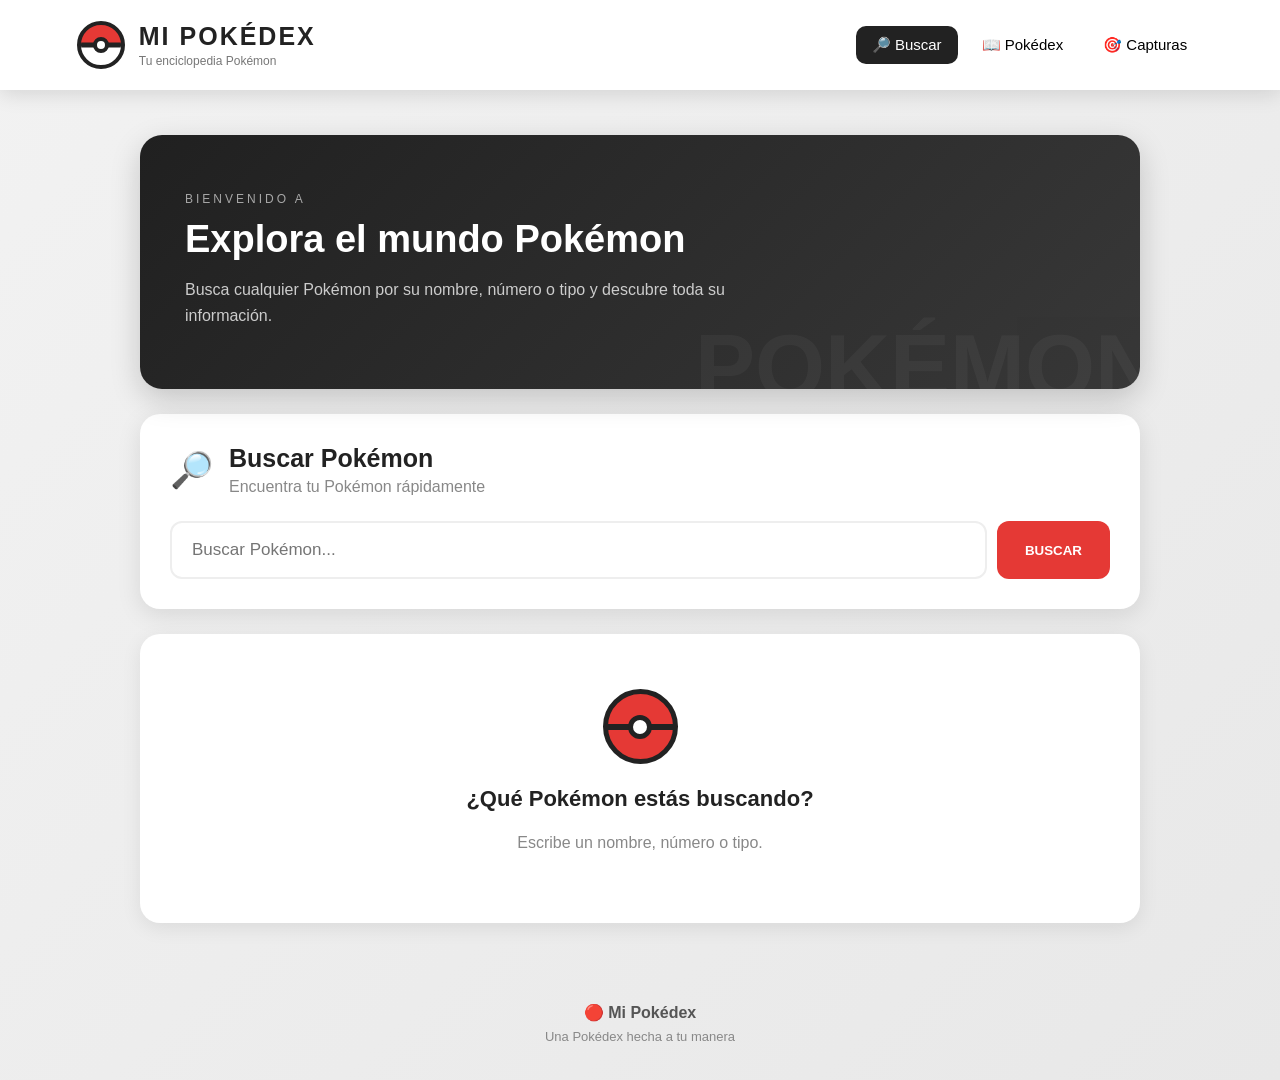
<file: MiPokedex/index.html>
<!DOCTYPE html>
<html lang="es">

<head>

    <meta charset="UTF-8">

    <meta name="viewport" content="width=device-width, initial-scale=1.0">

    <title>Mi Pokédex</title>

    <link rel="stylesheet" href="style.css">

</head>


<body>


    <!-- CABECERA -->

    <header class="cabecera">

        <div
    class="logo"
    onclick="location.href='index.html'"
>

    <div class="pokeball-logo">
        <span></span>
    </div>

    <div>
        <h1>MI POKÉDEX</h1>
        <p>Tu enciclopedia Pokémon</p>
    </div>

</div>

        <nav>

            <button
                class="boton-nav activo"
                onclick="location.href='index.html'">

                🔎 Buscar

            </button>


            <button
                class="boton-nav"
                onclick="location.href='lista.html'">

                📖 Pokédex

            </button>

<button
    class="boton-nav"
    onclick="location.href='capturas.html'">

    🎯 Capturas

</button>

        </nav>

    </header>



    <!-- CONTENIDO PRINCIPAL -->

    <main>


        <!-- PRESENTACIÓN -->

        <section class="presentacion">

            <p class="pequeno">
                BIENVENIDO A
            </p>


            <h2>
                Explora el mundo Pokémon
            </h2>


            <p class="descripcion-inicio">

                Busca cualquier Pokémon por su nombre,
                número o tipo y descubre toda su información.

            </p>

        </section>



        <!-- BUSCADOR -->

        <section class="buscador">


            <div class="titulo-buscador">

                <span class="icono-busqueda">
                    🔎
                </span>


                <div>

                    <h2>
                        Buscar Pokémon
                    </h2>

                    <p>
                        Encuentra tu Pokémon rápidamente
                    </p>

                </div>

            </div>



            <div class="barra-busqueda">


                <input

                    type="text"

                    id="busqueda"

                    placeholder="Buscar Pokémon..."

                    autocomplete="off"

                >


                <button

                    onclick="buscarPokemon()"

                    class="boton-buscar">

                    BUSCAR

                </button>


            </div>


        </section>



        <!-- RESULTADOS -->

        <section class="zona-resultados">

            <div id="resultados">


                <div class="mensaje-inicial">


                    <div class="pokeball-grande">
                        <span></span>
                    </div>


                    <h3>
                        ¿Qué Pokémon estás buscando?
                    </h3>


                    <p>
                        Escribe un nombre, número o tipo.
                    </p>


                </div>


            </div>

        </section>


    </main>



    <!-- PIE DE PÁGINA -->

    <footer>

        <p>
            🔴 Mi Pokédex
        </p>

        <span>
            Una Pokédex hecha a tu manera
        </span>

    </footer>



    <!-- JAVASCRIPT -->

    <script src="js/datos.js"></script>

    <script src="js/buscador.js"></script>


</body>

</html>
</file>
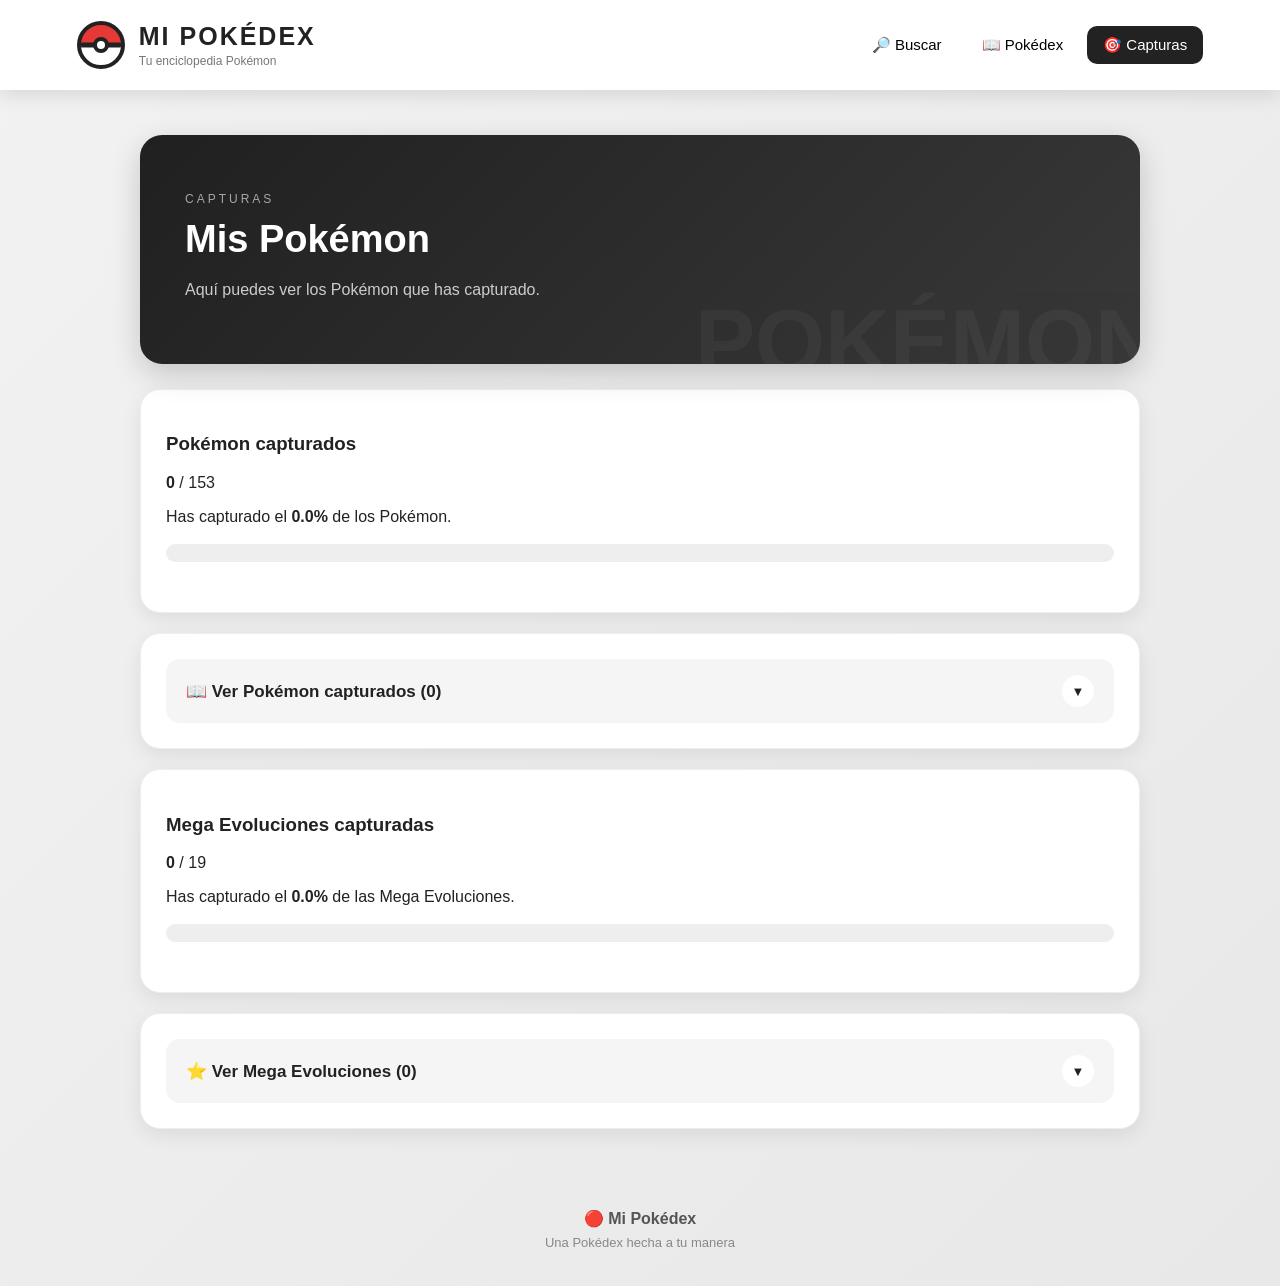
<file: capturas.html>
<!DOCTYPE html>
<html lang="es">

<head>

    <meta charset="UTF-8">

    <meta name="viewport" content="width=device-width, initial-scale=1.0">

    <title>Capturas - Mi Pokédex</title>

    <link rel="stylesheet" href="style.css">

</head>

<body>

<header class="cabecera">

   <div
    class="logo"
    onclick="location.href='index.html'"
>

    <div class="pokeball-logo">
        <span></span>
    </div>

    <div>
        <h1>MI POKÉDEX</h1>
        <p>Tu enciclopedia Pokémon</p>
    </div>

</div>


    <nav>

        <button
            class="boton-nav"
            onclick="location.href='index.html'">
            🔎 Buscar
        </button>

        <button
            class="boton-nav"
            onclick="location.href='lista.html'">
            📖 Pokédex
        </button>

        <button
            class="boton-nav activo"
            onclick="location.href='capturas.html'">
            🎯 Capturas
        </button>

    </nav>

</header>


<main>

    <section class="presentacion">

        <p class="pequeno">CAPTURAS</p>

        <h2>Mis Pokémon</h2>

        <p class="descripcion-inicio">
            Aquí puedes ver los Pokémon que has capturado.
        </p>

    </section>


    <section id="capturasPokemon"></section>

</main>


<footer>

    <p>🔴 Mi Pokédex</p>

    <span>Una Pokédex hecha a tu manera</span>

</footer>


<script src="js/datos.js"></script>
<script src="js/capturas.js"></script>

</body>

</html>
</file>
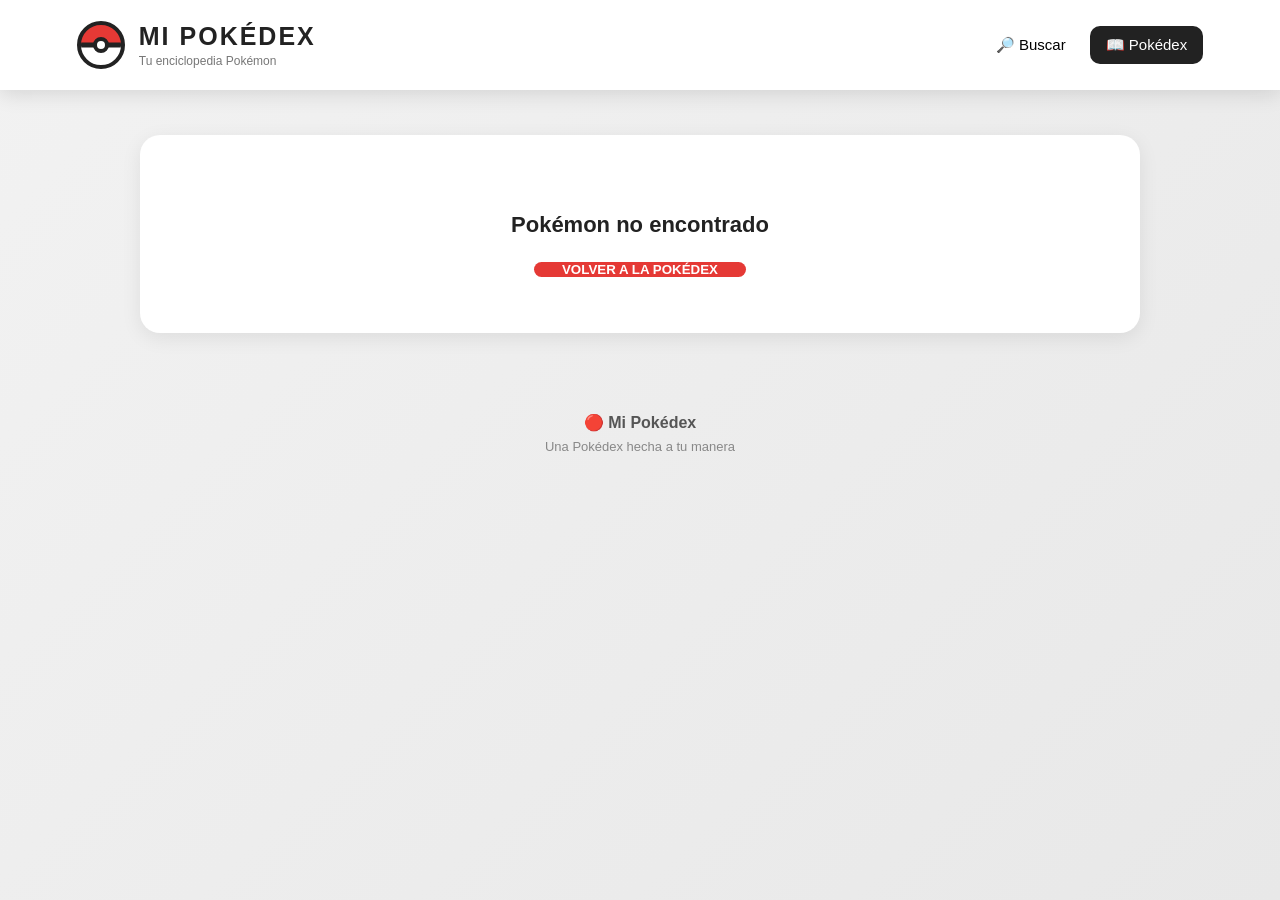
<file: pokemon.html>
<!DOCTYPE html>
<html lang="es">

<head>

    <meta charset="UTF-8">

    <meta name="viewport" content="width=device-width, initial-scale=1.0">

    <title>Pokémon - Mi Pokédex</title>

    <link rel="stylesheet" href="style.css">

</head>


<body>


    <header class="cabecera">

       <div
    class="logo"
    onclick="location.href='index.html'"
>

    <div class="pokeball-logo">
        <span></span>
    </div>

    <div>
        <h1>MI POKÉDEX</h1>
        <p>Tu enciclopedia Pokémon</p>
    </div>

</div>


        <nav>

            <button
                class="boton-nav"
                onclick="location.href='index.html'">

                🔎 Buscar

            </button>


            <button
                class="boton-nav activo"
                onclick="location.href='lista.html'">

                📖 Pokédex

            </button>

        </nav>

    </header>



    <main>

        <section id="fichaPokemon">

        </section>

    </main>



    <footer>

        <p>
            🔴 Mi Pokédex
        </p>

        <span>
            Una Pokédex hecha a tu manera
        </span>

    </footer>



    <script src="js/datos.js"></script>

    <script src="js/pokemon.js"></script>


</body>

</html>
</file>
<file: MiPokedex/style.css>
* {
    box-sizing: border-box;
}


body {

    margin: 0;

    font-family: Arial, Helvetica, sans-serif;

    background: linear-gradient(
        135deg,
        #f2f2f2,
        #e8e8e8
    );

    color: #222;

    min-height: 100vh;

}


/* CABECERA */

.cabecera {

    background: white;

    min-height: 90px;

    padding: 18px 6%;

    display: flex;

    justify-content: space-between;

    align-items: center;

    box-shadow:
        0 4px 20px rgba(0,0,0,0.12);

    position: sticky;

    top: 0;

    z-index: 100;

}


/* LOGO */

.logo {

    display: flex;

    align-items: center;

    gap: 14px;

}


.logo h1 {

    margin: 0;

    font-size: 25px;

    letter-spacing: 2px;

}


.logo p {

    margin: 3px 0 0;

    font-size: 12px;

    color: #777;

}


/* =========================
   POKÉBALL DEL LOGO
========================= */

.pokeball-logo {
    width: 48px;
    height: 48px;
    border-radius: 50%;
    background: linear-gradient(
        to bottom,
        #e53935 0%,
        #e53935 47%,
        #222 47%,
        #222 53%,
        white 53%,
        white 100%
    );
    border: 4px solid #222;
    position: relative;
    overflow: hidden;
    cursor: pointer;
    transition: transform 0.2s ease;
}

.pokeball-logo::before {
    content: "";
    position: absolute;
    width: 100%;
    height: 5px;
    background: #222;
    top: 50%;
    left: 0;
    transform: translateY(-50%);
}

.pokeball-logo span {
    position: absolute;
    width: 16px;
    height: 16px;
    background: white;
    border: 4px solid #222;
    border-radius: 50%;
    top: 50%;
    left: 50%;
    transform: translate(-50%, -50%);
    z-index: 2;
}

.logo:hover .pokeball-logo {
    transform: scale(1.08);
}

.logo {
    cursor: pointer;
}


/* NAVEGACIÓN */

nav {

    display: flex;

    gap: 8px;

}


.boton-nav {

    border: none;

    background: transparent;

    padding: 10px 16px;

    border-radius: 10px;

    font-size: 15px;

    cursor: pointer;

    transition: 0.2s;

}


.boton-nav:hover {

    background: #f1f1f1;

}


.boton-nav.activo {

    background: #222;

    color: white;

}


/* CONTENIDO */

main {

    width: 1000px;

    max-width: 92%;

    margin: 45px auto;

}


/* PRESENTACIÓN */

.presentacion {

    background:
        linear-gradient(
            135deg,
            #202020,
            #383838
        );

    color: white;

    border-radius: 22px;

    padding: 45px;

    margin-bottom: 25px;

    overflow: hidden;

    position: relative;

    box-shadow:
        0 10px 30px rgba(0,0,0,0.18);

}


.presentacion::after {

    content: "POKÉMON";

    position: absolute;

    right: -20px;

    bottom: -30px;

    font-size: 90px;

    font-weight: bold;

    opacity: 0.04;

}


.pequeno {

    font-size: 12px;

    letter-spacing: 3px;

    opacity: 0.6;

}


.presentacion h2 {

    font-size: 38px;

    margin: 10px 0;

}


.descripcion-inicio {

    max-width: 600px;

    color: #cccccc;

    line-height: 1.6;

}


/* BUSCADOR */

.buscador {

    background: white;

    padding: 30px;

    border-radius: 20px;

    box-shadow:
        0 6px 25px rgba(0,0,0,0.10);

    margin-bottom: 25px;

}


.titulo-buscador {

    display: flex;

    align-items: center;

    gap: 15px;

}


.icono-busqueda {

    font-size: 35px;

}


.titulo-buscador h2 {

    margin: 0;

    font-size: 25px;

}


.titulo-buscador p {

    margin: 5px 0 0;

    color: #888;

}


/* BARRA */

.barra-busqueda {

    display: flex;

    gap: 10px;

    margin-top: 25px;

}


.barra-busqueda input {

    flex: 1;

    padding: 17px 20px;

    font-size: 17px;

    border: 2px solid #eeeeee;

    border-radius: 12px;

    outline: none;

    transition: 0.2s;

}


.barra-busqueda input:focus {

    border-color: #e53935;

    box-shadow:
        0 0 0 4px rgba(229,57,53,0.10);

}


.boton-buscar {

    padding: 0 28px;

    border: none;

    border-radius: 12px;

    background: #e53935;

    color: white;

    font-weight: bold;

    cursor: pointer;

    transition: 0.2s;

}


.boton-buscar:hover {

    background: #c62828;

    transform: translateY(-1px);

}


/* RESULTADOS */

.zona-resultados {

    background: transparent;

    padding: 0;

}


.resultado {

    background: white;

    display: flex;

    align-items: center;

    gap: 25px;

    padding: 22px;

    margin-bottom: 15px;

    border-radius: 18px;

    box-shadow:
        0 5px 20px rgba(0,0,0,0.09);

    transition: 0.2s;

    position: relative;

}


.resultado:hover {

    transform: translateY(-3px);

    box-shadow:
        0 9px 25px rgba(0,0,0,0.14);

}


.informacion {

    flex: 1;

}


.informacion h2 {

    margin-top: 0;

}


/* TIPOS */

.tipos {

    display: flex;

    gap: 8px;

    flex-wrap: wrap;

}


.tipo {

    padding: 6px 13px;

    border-radius: 20px;

    background: #eeeeee;

    font-size: 13px;

    font-weight: bold;

}


/* MENSAJES */

.mensaje-inicial {

    background: white;

    text-align: center;

    padding: 55px 20px;

    border-radius: 20px;

    box-shadow:
        0 5px 20px rgba(0,0,0,0.08);

}


.mensaje-inicial h3 {

    font-size: 22px;

}


.mensaje-inicial p {

    color: #888;

}


/* POKÉBALL GRANDE */

.pokeball-grande {

    width: 75px;

    height: 75px;

    border-radius: 50%;

    background: #e53935;

    border: 5px solid #222;

    position: relative;

    margin: auto;

}


.pokeball-grande::before {

    content: "";

    position: absolute;

    width: 100%;

    height: 6px;

    background: #222;

    top: 50%;

    left: 0;

    transform: translateY(-50%);

}


.pokeball-grande span {

    position: absolute;

    width: 24px;

    height: 24px;

    background: white;

    border: 5px solid #222;

    border-radius: 50%;

    top: 50%;

    left: 50%;

    transform: translate(-50%, -50%);

}


/* PIE */

footer {

    text-align: center;

    padding: 35px;

    color: #888;

}


footer p {

    margin: 0 0 5px;

    font-weight: bold;

    color: #555;

}


footer span {

    font-size: 13px;

}


/* ESTADÍSTICAS */

.estadisticas {

    margin-top: 20px;

}


.estadistica {

    display: grid;

    grid-template-columns: 140px 1fr 45px;

    align-items: center;

    gap: 10px;

    margin-bottom: 12px;

}


.estadistica span {

    font-size: 14px;

    font-weight: bold;

}


.barra-estadistica {

    height: 12px;

    background: #eeeeee;

    border-radius: 20px;

    overflow: hidden;

}


.relleno-estadistica {

    height: 100%;

    background: #e53935;

    border-radius: 20px;

    transition: width 0.5s;

}


.estadistica strong {

    text-align: right;

}


/* EVOLUCIONES */

.evoluciones {

    display: flex;

    justify-content: center;

    align-items: center;

    gap: 25px;

    flex-wrap: wrap;

    margin-top: 20px;

}


.evolucion {

    width: 150px;

    padding: 15px;

    background: #f5f5f5;

    border-radius: 15px;

    text-align: center;

    cursor: pointer;

    transition: 0.2s;

}


.evolucion:hover {

    transform: translateY(-5px);

    box-shadow:
        0 6px 15px rgba(0,0,0,0.12);

}


.flecha-evolucion {

    font-size: 30px;

    font-weight: bold;

    color: #888;

}


.evolucion img {

    width: 110px;

    height: 110px;

    object-fit: contain;

}


.evolucion p {

    margin: 5px 0;

    color: #888;

    font-size: 13px;

}


.evolucion strong {

    font-size: 17px;

}


/* POKÉ BALL DE CAPTURA */

.pokeball-captura {

    position: absolute;

    top: 15px;

    right: 15px;

    width: 42px;

    height: 42px;

    border-radius: 50%;

    background: white;

    border: 4px solid #222;

    cursor: pointer;

    z-index: 10;

    transition: 0.2s;

    overflow: hidden;

}


/* LÍNEA CENTRAL */

.pokeball-captura::before {

    content: "";

    position: absolute;

    width: 100%;

    height: 5px;

    background: #222;

    top: 50%;

    left: 0;

    transform: translateY(-50%);

}


/* CÍRCULO CENTRAL */

.pokeball-captura span {

    position: absolute;

    width: 16px;

    height: 16px;

    background: white;

    border: 4px solid #222;

    border-radius: 50%;

    top: 50%;

    left: 50%;

    transform: translate(-50%, -50%);

    z-index: 2;

}


/* CUANDO EL POKÉMON ESTÁ CAPTURADO */

.pokeball-captura.capturado {

    background: linear-gradient(

        to bottom,

        #e53935 0%,

        #e53935 50%,

        white 50%,

        white 100%

    );

}


/* EFECTO AL PASAR EL RATÓN */

.pokeball-captura:hover {

    transform: scale(1.12);

}

/* =========================================
   PÁGINA DE CAPTURAS
   ========================================= */


.seccion-capturas {

    background: white;

    border-radius: 18px;

    padding: 25px;

    margin-bottom: 30px;

    box-shadow: 0 4px 12px rgba(0, 0, 0, 0.08);

}


.seccion-capturas > h2 {

    margin-top: 0;

    margin-bottom: 15px;

    font-size: 26px;

}


.seccion-capturas > p {

    margin: 8px 0;

    font-size: 16px;

}


.seccion-capturas strong {

    font-weight: bold;

}


/* BARRA DE PROGRESO */

.barra-progreso {

    width: 100%;

    height: 18px;

    background: #eeeeee;

    border-radius: 20px;

    overflow: hidden;

    margin-top: 18px;

    margin-bottom: 25px;

}


.progreso {

    height: 100%;

    background: #e53935;

    border-radius: 20px;

    transition: width 0.4s ease;

}


/* LISTA DE POKÉMON CAPTURADOS */

.lista-capturas {

    margin-top: 20px;

}

/* IMÁGENES DE LA LISTA */

.resultado img {
    width: 150px;
    height: 150px;
    object-fit: contain;
}

/* POKÉ BALL DE CAPTURA */

.resultado {
    position: relative;
}

.resultado .pokeball {
    position: absolute;

    top: 15px;
    right: 15px;

    width: 45px;
    height: 45px;

    padding: 0;

    border: 3px solid #222;
    border-radius: 50%;

    background: white;

    cursor: pointer;

    z-index: 10;

    overflow: hidden;

    box-shadow:
        0 3px 8px rgba(0, 0, 0, 0.25);

    transition: transform 0.2s ease;
}


/* PARTE ROJA */

.resultado .pokeball.capturado {
    background: linear-gradient(
        to bottom,
        #e53935 0%,
        #e53935 47%,
        #222 47%,
        #222 53%,
        white 53%,
        white 100%
    );
}

/* RAYA CENTRAL DE TODAS LAS POKÉ BALL */

.resultado .pokeball::before {
    content: "";

    position: absolute;

    left: 0;
    right: 0;

    top: 50%;

    height: 5px;

    background: #222;

    transform: translateY(-50%);

    z-index: 3;
}


/* CÍRCULO CENTRAL */

.resultado .pokeball span {
    position: absolute;

    width: 13px;
    height: 13px;

    top: 50%;
    left: 50%;

    transform: translate(-50%, -50%);

    background: white;

    border: 3px solid #222;

    border-radius: 50%;

    z-index: 5;
}


/* EFECTO AL PASAR EL RATÓN */

.resultado .pokeball:hover {
    transform: scale(1.12);
}

/* BIFURCACIÓN DE CHARIZARD */

.linea-charizard {
    display: flex;
    align-items: center;
    justify-content: center;
    gap: 15px;
    flex-wrap: wrap;
}

.bifurcacion-charizard {
    display: flex;
    align-items: center;
    gap: 20px;
}

.charizard-principal {
    display: flex;
    align-items: center;
}

.ramas-mega {
    display: flex;
    flex-direction: column;
    gap: 20px;
}

.rama-mega {
    display: flex;
    align-items: center;
    gap: 8px;
}

.flecha-rama {
    font-size: 32px;
    font-weight: bold;
}

.rama-mega .evolucion {
    cursor: pointer;
}


/* MÓVIL */

@media (max-width: 800px) {

    .linea-charizard {
        flex-direction: column;
    }

    .bifurcacion-charizard {
        flex-direction: column;
    }

    .ramas-mega {
        flex-direction: row;
        align-items: flex-start;
    }

}

.linea-charizard {
    display: flex;
    align-items: center;
    justify-content: center;
    gap: 15px;
    flex-wrap: wrap;
}

.ramas-charizard {
    position: relative;
    display: flex;
    flex-direction: column;
    gap: 20px;
    margin-left: 0;
    padding-left: 45px;
}

.rama-charizard {
    display: flex;
    align-items: center;
    gap: 10px;
}

.flecha-rama {
    font-size: 30px;
    font-weight: bold;
    width: 35px;
    text-align: center;
}

.rama-charizard .evolucion {
    cursor: pointer;
}

/* =========================================
   RECUADROS DE CAPTURAS
========================================= */

.estadisticas-capturas,
.lista-capturas {

    background: white;

    border-radius: 20px;

    padding: 25px;

    margin-bottom: 20px;

    box-shadow: 0 6px 20px rgba(0, 0, 0, 0.08);

    border: 1px solid #eeeeee;

}


/* =========================================
   BOTÓN DEL DESPLEGABLE
========================================= */

.boton-desplegable {

    width: 100%;

    display: flex;

    align-items: center;

    justify-content: space-between;

    padding: 16px 20px;

    border: none;

    border-radius: 14px;

    background: #f5f5f5;

    color: #222;

    font-size: 17px;

    font-weight: 600;

    cursor: pointer;

    transition:
        background 0.2s ease,
        transform 0.2s ease,
        box-shadow 0.2s ease;

}


.boton-desplegable:hover {

    background: #eeeeee;

    transform: translateY(-1px);

    box-shadow:
        0 4px 12px rgba(0, 0, 0, 0.08);

}


.boton-desplegable:active {

    transform: scale(0.99);

}


/* =========================================
   FLECHA
========================================= */

.boton-desplegable span:last-child {

    display: flex;

    align-items: center;

    justify-content: center;

    width: 32px;

    height: 32px;

    border-radius: 50%;

    background: white;

    font-size: 13px;

    transition: transform 0.2s ease;

}


/* =========================================
   CONTENIDO DESPLEGABLE
========================================= */

.contenido-desplegable {

    width: 100%;

    padding-top: 22px;

}


/* =========================================
   MENSAJE SIN CAPTURAS
========================================= */

.sin-capturas {

    text-align: center;

    padding: 25px;

    margin: 0;

    color: #777;

    background: #f8f8f8;

    border-radius: 14px;

}
</file>
<file: style.css>
* {
    box-sizing: border-box;
}


body {

    margin: 0;

    font-family: Arial, Helvetica, sans-serif;

    background: linear-gradient(
        135deg,
        #f2f2f2,
        #e8e8e8
    );

    color: #222;

    min-height: 100vh;

}


/* CABECERA */

.cabecera {

    background: white;

    min-height: 90px;

    padding: 18px 6%;

    display: flex;

    justify-content: space-between;

    align-items: center;

    box-shadow:
        0 4px 20px rgba(0,0,0,0.12);

    position: sticky;

    top: 0;

    z-index: 100;

}


/* LOGO */

.logo {

    display: flex;

    align-items: center;

    gap: 14px;

}


.logo h1 {

    margin: 0;

    font-size: 25px;

    letter-spacing: 2px;

}


.logo p {

    margin: 3px 0 0;

    font-size: 12px;

    color: #777;

}


/* =========================
   POKÉBALL DEL LOGO
========================= */

.pokeball-logo {
    width: 48px;
    height: 48px;
    border-radius: 50%;
    background: linear-gradient(
        to bottom,
        #e53935 0%,
        #e53935 47%,
        #222 47%,
        #222 53%,
        white 53%,
        white 100%
    );
    border: 4px solid #222;
    position: relative;
    overflow: hidden;
    cursor: pointer;
    transition: transform 0.2s ease;
}

.pokeball-logo::before {
    content: "";
    position: absolute;
    width: 100%;
    height: 5px;
    background: #222;
    top: 50%;
    left: 0;
    transform: translateY(-50%);
}

.pokeball-logo span {
    position: absolute;
    width: 16px;
    height: 16px;
    background: white;
    border: 4px solid #222;
    border-radius: 50%;
    top: 50%;
    left: 50%;
    transform: translate(-50%, -50%);
    z-index: 2;
}

.logo:hover .pokeball-logo {
    transform: scale(1.08);
}

.logo {
    cursor: pointer;
}

/* =========================
   PÁGINA DE CUENTA
========================= */

.cuenta {
    display: flex;
    justify-content: center;
    align-items: center;
    padding: 20px 20px 60px;
}


.formulario-cuenta {
    width: 100%;
    max-width: 430px;
    background: white;
    padding: 35px;
    border-radius: 20px;
    box-shadow: 0 10px 30px rgba(0, 0, 0, 0.12);
    border: 1px solid #eeeeee;
    box-sizing: border-box;
}


.formulario-cuenta label {
    display: block;
    margin-top: 18px;
    margin-bottom: 8px;
    font-weight: 600;
    color: #333;
}


.formulario-cuenta label:first-child {
    margin-top: 0;
}


.formulario-cuenta input {
    width: 100%;
    padding: 14px 16px;
    border: 2px solid #e5e5e5;
    border-radius: 12px;
    font-size: 16px;
    box-sizing: border-box;
    outline: none;
    transition: 0.2s ease;
    background: #fafafa;
}


.formulario-cuenta input:focus {
    border-color: #e53935;
    background: white;
    box-shadow: 0 0 0 3px rgba(229, 57, 53, 0.10);
}


.formulario-cuenta input::placeholder {
    color: #999;
}


.formulario-cuenta button {
    width: 100%;
    padding: 14px;
    margin-top: 20px;
    border: none;
    border-radius: 12px;
    font-size: 16px;
    font-weight: 700;
    cursor: pointer;
    transition: 0.2s ease;
}


.formulario-cuenta button:first-of-type {
    background: #e53935;
    color: white;
}


.formulario-cuenta button:first-of-type:hover {
    background: #c62828;
    transform: translateY(-1px);
}


.formulario-cuenta button:nth-of-type(2) {
    background: #f1f1f1;
    color: #333;
    margin-top: 10px;
}


.formulario-cuenta button:nth-of-type(2):hover {
    background: #e2e2e2;
}


#mensaje-cuenta {
    margin-top: 20px;
    text-align: center;
    font-weight: 600;
    color: #444;
    line-height: 1.5;
}


/* =========================
   CUENTA EN MÓVIL
========================= */

@media (max-width: 600px) {

    .cuenta {
        padding: 10px 15px 40px;
    }

    .formulario-cuenta {
        padding: 25px 20px;
        border-radius: 16px;
    }

}


/* NAVEGACIÓN */

nav {

    display: flex;

    gap: 8px;

}


.boton-nav {

    border: none;

    background: transparent;

    padding: 10px 16px;

    border-radius: 10px;

    font-size: 15px;

    cursor: pointer;

    transition: 0.2s;

}


.boton-nav:hover {

    background: #f1f1f1;

}


.boton-nav.activo {

    background: #222;

    color: white;

}


/* CONTENIDO */

main {

    width: 1000px;

    max-width: 92%;

    margin: 45px auto;

}


/* PRESENTACIÓN */

.presentacion {

    background:
        linear-gradient(
            135deg,
            #202020,
            #383838
        );

    color: white;

    border-radius: 22px;

    padding: 45px;

    margin-bottom: 25px;

    overflow: hidden;

    position: relative;

    box-shadow:
        0 10px 30px rgba(0,0,0,0.18);

}


.presentacion::after {

    content: "POKÉMON";

    position: absolute;

    right: -20px;

    bottom: -30px;

    font-size: 90px;

    font-weight: bold;

    opacity: 0.04;

}


.pequeno {

    font-size: 12px;

    letter-spacing: 3px;

    opacity: 0.6;

}


.presentacion h2 {

    font-size: 38px;

    margin: 10px 0;

}


.descripcion-inicio {

    max-width: 600px;

    color: #cccccc;

    line-height: 1.6;

}


/* BUSCADOR */

.buscador {

    background: white;

    padding: 30px;

    border-radius: 20px;

    box-shadow:
        0 6px 25px rgba(0,0,0,0.10);

    margin-bottom: 25px;

}


.titulo-buscador {

    display: flex;

    align-items: center;

    gap: 15px;

}


.icono-busqueda {

    font-size: 35px;

}


.titulo-buscador h2 {

    margin: 0;

    font-size: 25px;

}


.titulo-buscador p {

    margin: 5px 0 0;

    color: #888;

}


/* BARRA */

.barra-busqueda {

    display: flex;

    gap: 10px;

    margin-top: 25px;

}


.barra-busqueda input {

    flex: 1;

    padding: 17px 20px;

    font-size: 17px;

    border: 2px solid #eeeeee;

    border-radius: 12px;

    outline: none;

    transition: 0.2s;

}


.barra-busqueda input:focus {

    border-color: #e53935;

    box-shadow:
        0 0 0 4px rgba(229,57,53,0.10);

}


.boton-buscar {

    padding: 0 28px;

    border: none;

    border-radius: 12px;

    background: #e53935;

    color: white;

    font-weight: bold;

    cursor: pointer;

    transition: 0.2s;

}


.boton-buscar:hover {

    background: #c62828;

    transform: translateY(-1px);

}


/* RESULTADOS */

.zona-resultados {

    background: transparent;

    padding: 0;

}


.resultado {

    background: white;

    display: flex;

    align-items: center;

    gap: 25px;

    padding: 22px;

    margin-bottom: 15px;

    border-radius: 18px;

    box-shadow:
        0 5px 20px rgba(0,0,0,0.09);

    transition: 0.2s;

    position: relative;

}


.resultado:hover {

    transform: translateY(-3px);

    box-shadow:
        0 9px 25px rgba(0,0,0,0.14);

}


.informacion {

    flex: 1;

}


.informacion h2 {

    margin-top: 0;

}


/* TIPOS */

.tipos {

    display: flex;

    gap: 8px;

    flex-wrap: wrap;

}


.tipo {

    padding: 6px 13px;

    border-radius: 20px;

    background: #eeeeee;

    font-size: 13px;

    font-weight: bold;

}


/* MENSAJES */

.mensaje-inicial {

    background: white;

    text-align: center;

    padding: 55px 20px;

    border-radius: 20px;

    box-shadow:
        0 5px 20px rgba(0,0,0,0.08);

}


.mensaje-inicial h3 {

    font-size: 22px;

}


.mensaje-inicial p {

    color: #888;

}


/* POKÉBALL GRANDE */

.pokeball-grande {

    width: 75px;

    height: 75px;

    border-radius: 50%;

    background: #e53935;

    border: 5px solid #222;

    position: relative;

    margin: auto;

}


.pokeball-grande::before {

    content: "";

    position: absolute;

    width: 100%;

    height: 6px;

    background: #222;

    top: 50%;

    left: 0;

    transform: translateY(-50%);

}


.pokeball-grande span {

    position: absolute;

    width: 24px;

    height: 24px;

    background: white;

    border: 5px solid #222;

    border-radius: 50%;

    top: 50%;

    left: 50%;

    transform: translate(-50%, -50%);

}


/* PIE */

footer {

    text-align: center;

    padding: 35px;

    color: #888;

}


footer p {

    margin: 0 0 5px;

    font-weight: bold;

    color: #555;

}


footer span {

    font-size: 13px;

}


/* ESTADÍSTICAS */

.estadisticas {

    margin-top: 20px;

}


.estadistica {

    display: grid;

    grid-template-columns: 140px 1fr 45px;

    align-items: center;

    gap: 10px;

    margin-bottom: 12px;

}


.estadistica span {

    font-size: 14px;

    font-weight: bold;

}


.barra-estadistica {

    height: 12px;

    background: #eeeeee;

    border-radius: 20px;

    overflow: hidden;

}


.relleno-estadistica {

    height: 100%;

    background: #e53935;

    border-radius: 20px;

    transition: width 0.5s;

}


.estadistica strong {

    text-align: right;

}


/* EVOLUCIONES */

.evoluciones {

    display: flex;

    justify-content: center;

    align-items: center;

    gap: 25px;

    flex-wrap: wrap;

    margin-top: 20px;

}


.evolucion {

    width: 150px;

    padding: 15px;

    background: #f5f5f5;

    border-radius: 15px;

    text-align: center;

    cursor: pointer;

    transition: 0.2s;

}


.evolucion:hover {

    transform: translateY(-5px);

    box-shadow:
        0 6px 15px rgba(0,0,0,0.12);

}


.flecha-evolucion {

    font-size: 30px;

    font-weight: bold;

    color: #888;

}


.evolucion img {

    width: 110px;

    height: 110px;

    object-fit: contain;

}


.evolucion p {

    margin: 5px 0;

    color: #888;

    font-size: 13px;

}


.evolucion strong {

    font-size: 17px;

}


/* POKÉ BALL DE CAPTURA */

.pokeball-captura {

    position: absolute;

    top: 15px;

    right: 15px;

    width: 42px;

    height: 42px;

    border-radius: 50%;

    background: white;

    border: 4px solid #222;

    cursor: pointer;

    z-index: 10;

    transition: 0.2s;

    overflow: hidden;

}


/* LÍNEA CENTRAL */

.pokeball-captura::before {

    content: "";

    position: absolute;

    width: 100%;

    height: 5px;

    background: #222;

    top: 50%;

    left: 0;

    transform: translateY(-50%);

}


/* CÍRCULO CENTRAL */

.pokeball-captura span {

    position: absolute;

    width: 16px;

    height: 16px;

    background: white;

    border: 4px solid #222;

    border-radius: 50%;

    top: 50%;

    left: 50%;

    transform: translate(-50%, -50%);

    z-index: 2;

}


/* CUANDO EL POKÉMON ESTÁ CAPTURADO */

.pokeball-captura.capturado {

    background: linear-gradient(

        to bottom,

        #e53935 0%,

        #e53935 50%,

        white 50%,

        white 100%

    );

}


/* EFECTO AL PASAR EL RATÓN */

.pokeball-captura:hover {

    transform: scale(1.12);

}

/* =========================================
   PÁGINA DE CAPTURAS
   ========================================= */


.seccion-capturas {

    background: white;

    border-radius: 18px;

    padding: 25px;

    margin-bottom: 30px;

    box-shadow: 0 4px 12px rgba(0, 0, 0, 0.08);

}


.seccion-capturas > h2 {

    margin-top: 0;

    margin-bottom: 15px;

    font-size: 26px;

}


.seccion-capturas > p {

    margin: 8px 0;

    font-size: 16px;

}


.seccion-capturas strong {

    font-weight: bold;

}


/* BARRA DE PROGRESO */

.barra-progreso {

    width: 100%;

    height: 18px;

    background: #eeeeee;

    border-radius: 20px;

    overflow: hidden;

    margin-top: 18px;

    margin-bottom: 25px;

}


.progreso {

    height: 100%;

    background: #e53935;

    border-radius: 20px;

    transition: width 0.4s ease;

}


/* LISTA DE POKÉMON CAPTURADOS */

.lista-capturas {

    margin-top: 20px;

}

/* IMÁGENES DE LA LISTA */

.resultado img {
    width: 150px;
    height: 150px;
    object-fit: contain;
}

/* POKÉ BALL DE CAPTURA */

.resultado {
    position: relative;
}

.resultado .pokeball {
    position: absolute;

    top: 15px;
    right: 15px;

    width: 45px;
    height: 45px;

    padding: 0;

    border: 3px solid #222;
    border-radius: 50%;

    background: white;

    cursor: pointer;

    z-index: 10;

    overflow: hidden;

    box-shadow:
        0 3px 8px rgba(0, 0, 0, 0.25);

    transition: transform 0.2s ease;
}


/* PARTE ROJA */

.resultado .pokeball.capturado {
    background: linear-gradient(
        to bottom,
        #e53935 0%,
        #e53935 47%,
        #222 47%,
        #222 53%,
        white 53%,
        white 100%
    );
}

/* RAYA CENTRAL DE TODAS LAS POKÉ BALL */

.resultado .pokeball::before {
    content: "";

    position: absolute;

    left: 0;
    right: 0;

    top: 50%;

    height: 5px;

    background: #222;

    transform: translateY(-50%);

    z-index: 3;
}


/* CÍRCULO CENTRAL */

.resultado .pokeball span {
    position: absolute;

    width: 13px;
    height: 13px;

    top: 50%;
    left: 50%;

    transform: translate(-50%, -50%);

    background: white;

    border: 3px solid #222;

    border-radius: 50%;

    z-index: 5;
}


/* EFECTO AL PASAR EL RATÓN */

.resultado .pokeball:hover {
    transform: scale(1.12);
}

/* BIFURCACIÓN DE CHARIZARD */

.linea-charizard {
    display: flex;
    align-items: center;
    justify-content: center;
    gap: 15px;
    flex-wrap: wrap;
}

.bifurcacion-charizard {
    display: flex;
    align-items: center;
    gap: 20px;
}

.charizard-principal {
    display: flex;
    align-items: center;
}

.ramas-mega {
    display: flex;
    flex-direction: column;
    gap: 20px;
}

.rama-mega {
    display: flex;
    align-items: center;
    gap: 8px;
}

.flecha-rama {
    font-size: 32px;
    font-weight: bold;
}

.rama-mega .evolucion {
    cursor: pointer;
}


/* MÓVIL */

@media (max-width: 800px) {

    .linea-charizard {
        flex-direction: column;
    }

    .bifurcacion-charizard {
        flex-direction: column;
    }

    .ramas-mega {
        flex-direction: row;
        align-items: flex-start;
    }

}

.linea-charizard {
    display: flex;
    align-items: center;
    justify-content: center;
    gap: 15px;
    flex-wrap: wrap;
}

.ramas-charizard {
    position: relative;
    display: flex;
    flex-direction: column;
    gap: 20px;
    margin-left: 0;
    padding-left: 45px;
}

.rama-charizard {
    display: flex;
    align-items: center;
    gap: 10px;
}

.flecha-rama {
    font-size: 30px;
    font-weight: bold;
    width: 35px;
    text-align: center;
}

.rama-charizard .evolucion {
    cursor: pointer;
}

/* =========================================
   RECUADROS DE CAPTURAS
========================================= */

.estadisticas-capturas,
.lista-capturas {

    background: white;

    border-radius: 20px;

    padding: 25px;

    margin-bottom: 20px;

    box-shadow: 0 6px 20px rgba(0, 0, 0, 0.08);

    border: 1px solid #eeeeee;

}


/* =========================================
   BOTÓN DEL DESPLEGABLE
========================================= */

.boton-desplegable {

    width: 100%;

    display: flex;

    align-items: center;

    justify-content: space-between;

    padding: 16px 20px;

    border: none;

    border-radius: 14px;

    background: #f5f5f5;

    color: #222;

    font-size: 17px;

    font-weight: 600;

    cursor: pointer;

    transition:
        background 0.2s ease,
        transform 0.2s ease,
        box-shadow 0.2s ease;

}


.boton-desplegable:hover {

    background: #eeeeee;

    transform: translateY(-1px);

    box-shadow:
        0 4px 12px rgba(0, 0, 0, 0.08);

}


.boton-desplegable:active {

    transform: scale(0.99);

}


/* =========================================
   FLECHA
========================================= */

.boton-desplegable span:last-child {

    display: flex;

    align-items: center;

    justify-content: center;

    width: 32px;

    height: 32px;

    border-radius: 50%;

    background: white;

    font-size: 13px;

    transition: transform 0.2s ease;

}


/* =========================================
   CONTENIDO DESPLEGABLE
========================================= */

.contenido-desplegable {

    width: 100%;

    padding-top: 22px;

}


/* =========================================
   MENSAJE SIN CAPTURAS
========================================= */

.sin-capturas {

    text-align: center;

    padding: 25px;

    margin: 0;

    color: #777;

    background: #f8f8f8;

    border-radius: 14px;

}
</file>
